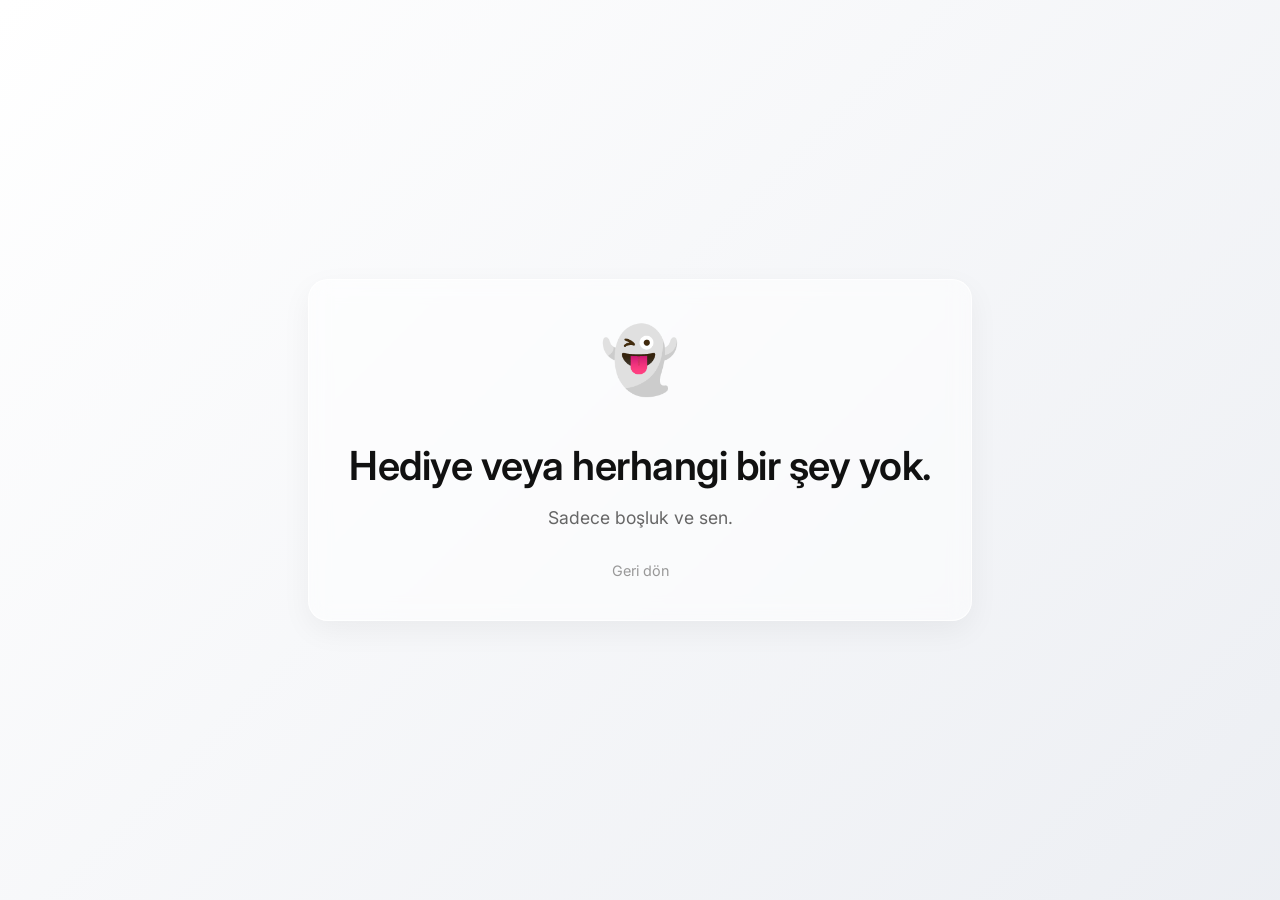
<file: suprise.html>
<!DOCTYPE html>
<html lang="tr">

<head>
    <meta charset="UTF-8">
    <meta name="viewport" content="width=device-width, initial-scale=1.0">
    <title>Sürpriz?</title>
    <style>
        @import url('https://fonts.googleapis.com/css2?family=Inter:wght@400;600&display=swap');

        body {
            margin: 0;
            padding: 0;
            background: linear-gradient(-45deg, #ffffff, #f0f2f5, #e6e9ef, #ffffff);
            background-size: 400% 400%;
            animation: gradientBG 15s ease infinite;
            color: #333333;
            font-family: 'Inter', sans-serif;
            height: 100vh;
            display: flex;
            justify-content: center;
            align-items: center;
            overflow: hidden;
            flex-direction: column;
        }

        @keyframes gradientBG {
            0% {
                background-position: 0% 50%;
            }

            50% {
                background-position: 100% 50%;
            }

            100% {
                background-position: 0% 50%;
            }
        }

        .container {
            text-align: center;
            opacity: 0;
            animation: fadeIn 1.5s ease-out forwards;
            padding: 40px;
            background: rgba(255, 255, 255, 0.5);
            backdrop-filter: blur(10px);
            border-radius: 20px;
            box-shadow: 0 10px 30px rgba(0, 0, 0, 0.05);
            border: 1px solid rgba(255, 255, 255, 0.8);
        }

        h1 {
            font-size: 2.5rem;
            font-weight: 600;
            margin-bottom: 1rem;
            letter-spacing: -0.5px;
            color: #111;
        }

        p {
            font-size: 1.1rem;
            color: #666;
            margin-bottom: 2rem;
        }

        .icon {
            font-size: 4rem;
            margin-bottom: 1rem;
            display: inline-block;
            animation: float 3s ease-in-out infinite;
        }

        @keyframes fadeIn {
            from {
                opacity: 0;
                transform: translateY(20px);
            }

            to {
                opacity: 1;
                transform: translateY(0);
            }
        }

        @keyframes float {
            0% {
                transform: translateY(0px);
            }

            50% {
                transform: translateY(-10px);
            }

            100% {
                transform: translateY(0px);
            }
        }

        .back-btn {
            margin-top: 30px;
            text-decoration: none;
            color: #999;
            font-size: 0.9rem;
            border-bottom: 1px solid transparent;
            transition: all 0.3s;
            padding-bottom: 2px;
        }

        .back-btn:hover {
            color: #333;
            border-color: #333;
        }
    </style>
</head>

<body>
    <div class="container">
        <div class="icon">👻</div>
        <h1 id="title">Hediye veya herhangi bir şey yok.</h1>
        <p id="subtitle">Sadece boşluk ve sen.</p>
        <a href="index.html" class="back-btn" id="backBtn">Geri dön</a>
    </div>

    <!--
───▄█▌─▄─▄─▐█▄
───██▌▀▀▄▀▀▐██
───██▌─▄▄▄─▐██
───▀██▌▐█▌▐██▀
▄██████─▀─██████▄
https://www.youtube.com/shorts/nJmzgf9ygb8
    -->

    <script>
        console.log(`
───▄█▌─▄─▄─▐█▄
───██▌▀▀▄▀▀▐██
───██▌─▄▄▄─▐██
───▀██▌▐█▌▐██▀
▄██████─▀─██████▄
https://www.youtube.com/shorts/nJmzgf9ygb8
        `);


        const translations = {
            tr: {
                title: "Hediye veya herhangi bir şey yok.",
                subtitle: "Sadece boşluk ve sen.",
                back: "Geri dön"
            },
            en: {
                title: "No gift or anything here.",
                subtitle: "Just emptiness and you.",
                back: "Go back"
            }
        };

        const currentLang = localStorage.getItem('siteLang') || 'tr';
        const langData = translations[currentLang];

        if (langData) {
            document.getElementById('title').textContent = langData.title;
            document.getElementById('subtitle').textContent = langData.subtitle;
            document.getElementById('backBtn').textContent = langData.back;
        }
    </script>
</body>

</html>
</file>
